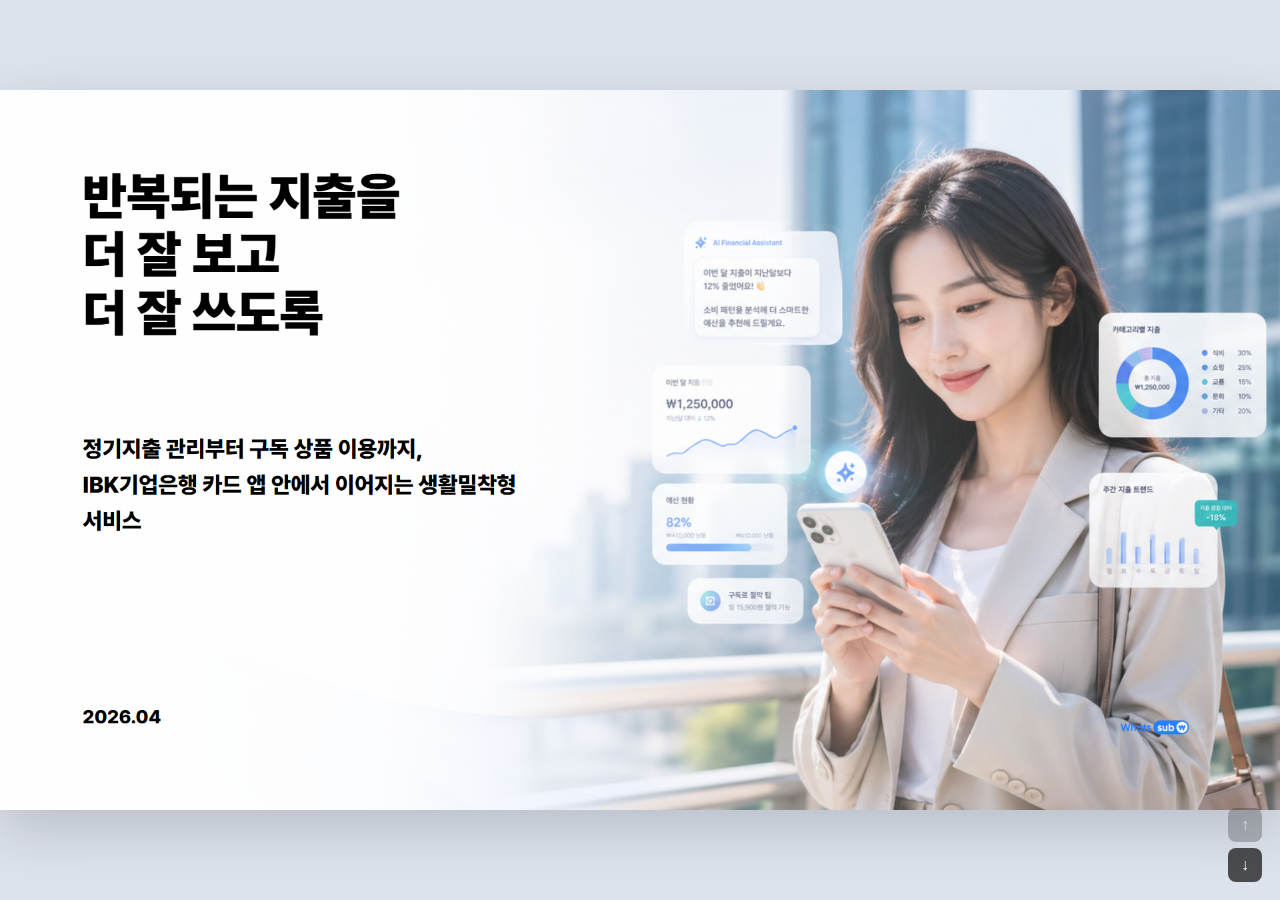
<file: subscription-mall.html>
<!DOCTYPE html>
<html lang="ko">

<head>
    <meta charset="UTF-8">
    <meta name="viewport" content="width=device-width, initial-scale=1.0">
    <title>IBK 구독몰 제휴 제안</title>
    <link rel="stylesheet" href="subscription-mall.css?v=3">
</head>

<body>
    <main class="deck" aria-label="IBK 구독몰 제휴 제안 슬라이드">
        <section class="slide-shell active" id="slide-1" aria-label="1. 표지">
            <img class="slide-image" src="proposal-slides/output/01-cover.png" alt="반복되는 지출을 더 잘 보고 더 잘 쓰도록">
        </section>

        <section class="slide-shell" id="slide-2" aria-label="2. IBK 구독몰 소개">
            <img class="slide-image" src="proposal-slides/output/04-commerce.png" alt="IBK 구독몰은 정기지출 관리와 생활 소비를 연결하는 커머스몰입니다">
        </section>

        <section class="slide-shell" id="slide-3" aria-label="3. 시장 분석">
            <img class="slide-image" src="proposal-slides/output/03-market.png" alt="카드 앱 쇼핑몰은 모바일 쇼핑 성장과 금융 앱 접점이 만나는 시장입니다">
        </section>

        <section class="slide-shell" id="slide-4" aria-label="4. 데이터 추천 구조">
            <img class="slide-image" src="proposal-slides/output/03-data-flow.png" alt="생활 지출 데이터가 상품 추천과 구매로 연결됩니다">
        </section>

        <section class="slide-shell" id="slide-5" aria-label="5. 적합 카테고리">
            <img class="slide-image" src="proposal-slides/output/04-categories.png" alt="반복 소비와 생활 밀착성이 높은 상품일수록 잘 맞습니다">
        </section>

        <section class="slide-shell" id="slide-6" aria-label="6. 입점 절차 안내">
            <img class="slide-image" src="proposal-slides/output/05-onboarding.png" alt="입점 절차는 신청부터 판매 시작까지 단순하게 이어집니다">
        </section>

        <section class="slide-shell" id="slide-7" aria-label="7. 입점 제휴 가치">
            <img class="slide-image" src="proposal-slides/output/05-partner-value.png" alt="판매자가 부담 없이 시작하고 안정적으로 운영할 수 있는 입점 구조">
        </section>

        <section class="slide-shell" id="slide-8" aria-label="8. 제휴 문의">
            <div class="slide-composite">
                <img class="slide-image" src="proposal-slides/output/06-contact.png" alt="IBK 구독몰 입점 파트너 제휴 문의">
                <div class="contact-copy" aria-label="제휴 문의 담당자">
                    <span>Partnership Contact</span>
                    <strong>이상빈 PO</strong>
                    <div class="contact-email">
                        <small>이메일</small>
                        <span>sangbin.lee@whatssub.co</span>
                    </div>
                </div>
                <a class="apply-hotspot" href="index.html" aria-label="입점 신청하기">입점 신청하기</a>
            </div>
        </section>
    </main>

    <nav class="deck-nav" aria-label="슬라이드 이동">
        <button class="deck-nav-button" type="button" data-direction="prev" aria-label="이전 슬라이드로 이동">↑</button>
        <button class="deck-nav-button" type="button" data-direction="next" aria-label="다음 슬라이드로 이동">↓</button>
    </nav>

    <script src="subscription-mall.js"></script>
</body>

</html>
</file>
<file: subscription-mall.css>
:root {
    --deck-bg: #DDE3EC;
}

* {
    box-sizing: border-box;
}

html,
body {
    width: 100%;
    min-height: 100%;
    margin: 0;
    background: var(--deck-bg);
}

body {
    overflow: hidden;
}

.deck {
    width: 100vw;
    height: 100vh;
    overflow-y: auto;
    scroll-behavior: smooth;
    scroll-snap-type: y mandatory;
}

.slide-shell {
    width: 100vw;
    height: 100vh;
    display: flex;
    align-items: center;
    justify-content: center;
    scroll-snap-align: start;
    scroll-snap-stop: always;
}

.slide-link {
    display: block;
    flex: 0 0 auto;
    width: 1920px;
    height: 1080px;
    transform: scale(var(--deck-scale, 1));
    transform-origin: center;
}

.slide-composite {
    position: relative;
    flex: 0 0 auto;
    width: 1920px;
    height: 1080px;
    transform: scale(var(--deck-scale, 1));
    transform-origin: center;
}

.slide-image {
    width: 1920px;
    height: 1080px;
    display: block;
    object-fit: contain;
    box-shadow: 0 28px 80px rgba(16, 24, 40, 0.18);
}

.slide-shell > .slide-image {
    flex: 0 0 auto;
    transform: scale(var(--deck-scale, 1));
    transform-origin: center;
}

.slide-composite .slide-image {
    position: absolute;
    inset: 0;
}

.contact-copy {
    position: absolute;
    left: 1399px;
    top: 502px;
    z-index: 2;
    width: 330px;
    color: #000000;
    font-family: 'Pretendard Variable', Pretendard, system-ui, -apple-system, sans-serif;
    text-align: center;
    user-select: text;
}

.contact-copy span {
    display: block;
    color: #2563EB;
    font-size: 25px;
    line-height: 1.2;
    font-weight: 950;
}

.contact-copy strong {
    display: block;
    margin-top: 18px;
    font-size: 45px;
    line-height: 1.2;
    font-weight: 950;
    letter-spacing: 0;
}

.contact-email {
    margin-top: 50px;
    padding: 0 24px;
    text-align: center;
}

.contact-email small {
    display: block;
    color: #475467;
    font-size: 18px;
    line-height: 1.2;
    font-weight: 800;
}

.contact-email span {
    display: block;
    margin-top: 10px;
    color: #000000;
    font-size: 25px;
    line-height: 1.25;
    font-weight: 950;
    letter-spacing: 0;
}

.apply-hotspot {
    position: absolute;
    left: 132px;
    top: 710px;
    z-index: 2;
    width: 250px;
    height: 72px;
    overflow: hidden;
    color: transparent;
    text-decoration: none;
    border-radius: 14px;
}

.deck-nav {
    position: fixed;
    right: 18px;
    bottom: 18px;
    z-index: 50;
    display: flex;
    flex-direction: column;
    gap: 6px;
}

.deck-nav-button {
    width: 34px;
    height: 34px;
    padding: 0;
    border: 0;
    border-radius: 8px;
    color: #FFFFFF;
    background: rgba(17, 17, 17, 0.72);
    font-size: 16px;
    font-weight: 900;
    cursor: pointer;
    transition: background 0.18s ease, opacity 0.18s ease;
}

.deck-nav-button:hover {
    background: rgba(22, 115, 255, 0.88);
}

.deck-nav-button:disabled {
    opacity: 0.34;
    cursor: default;
}

@media (max-width: 900px) {
    .deck-nav {
        display: none;
    }
}
</file>
